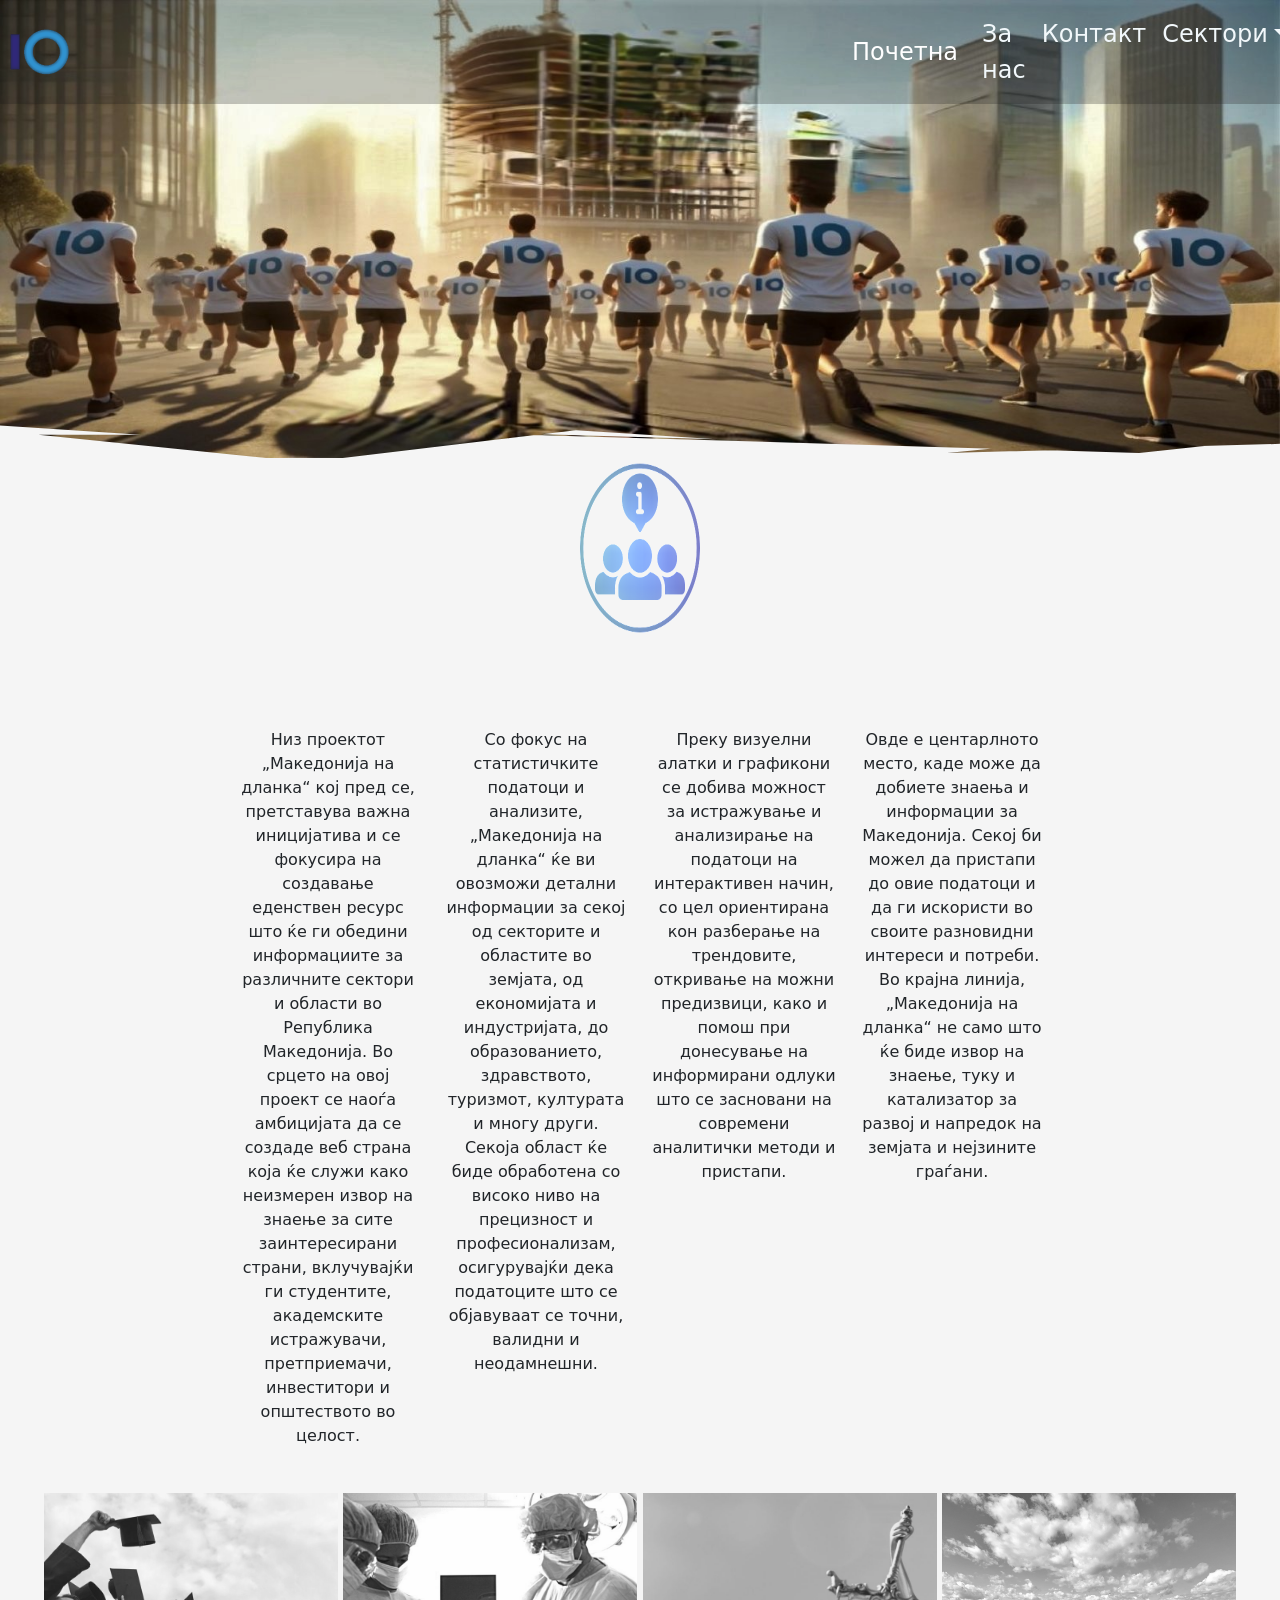
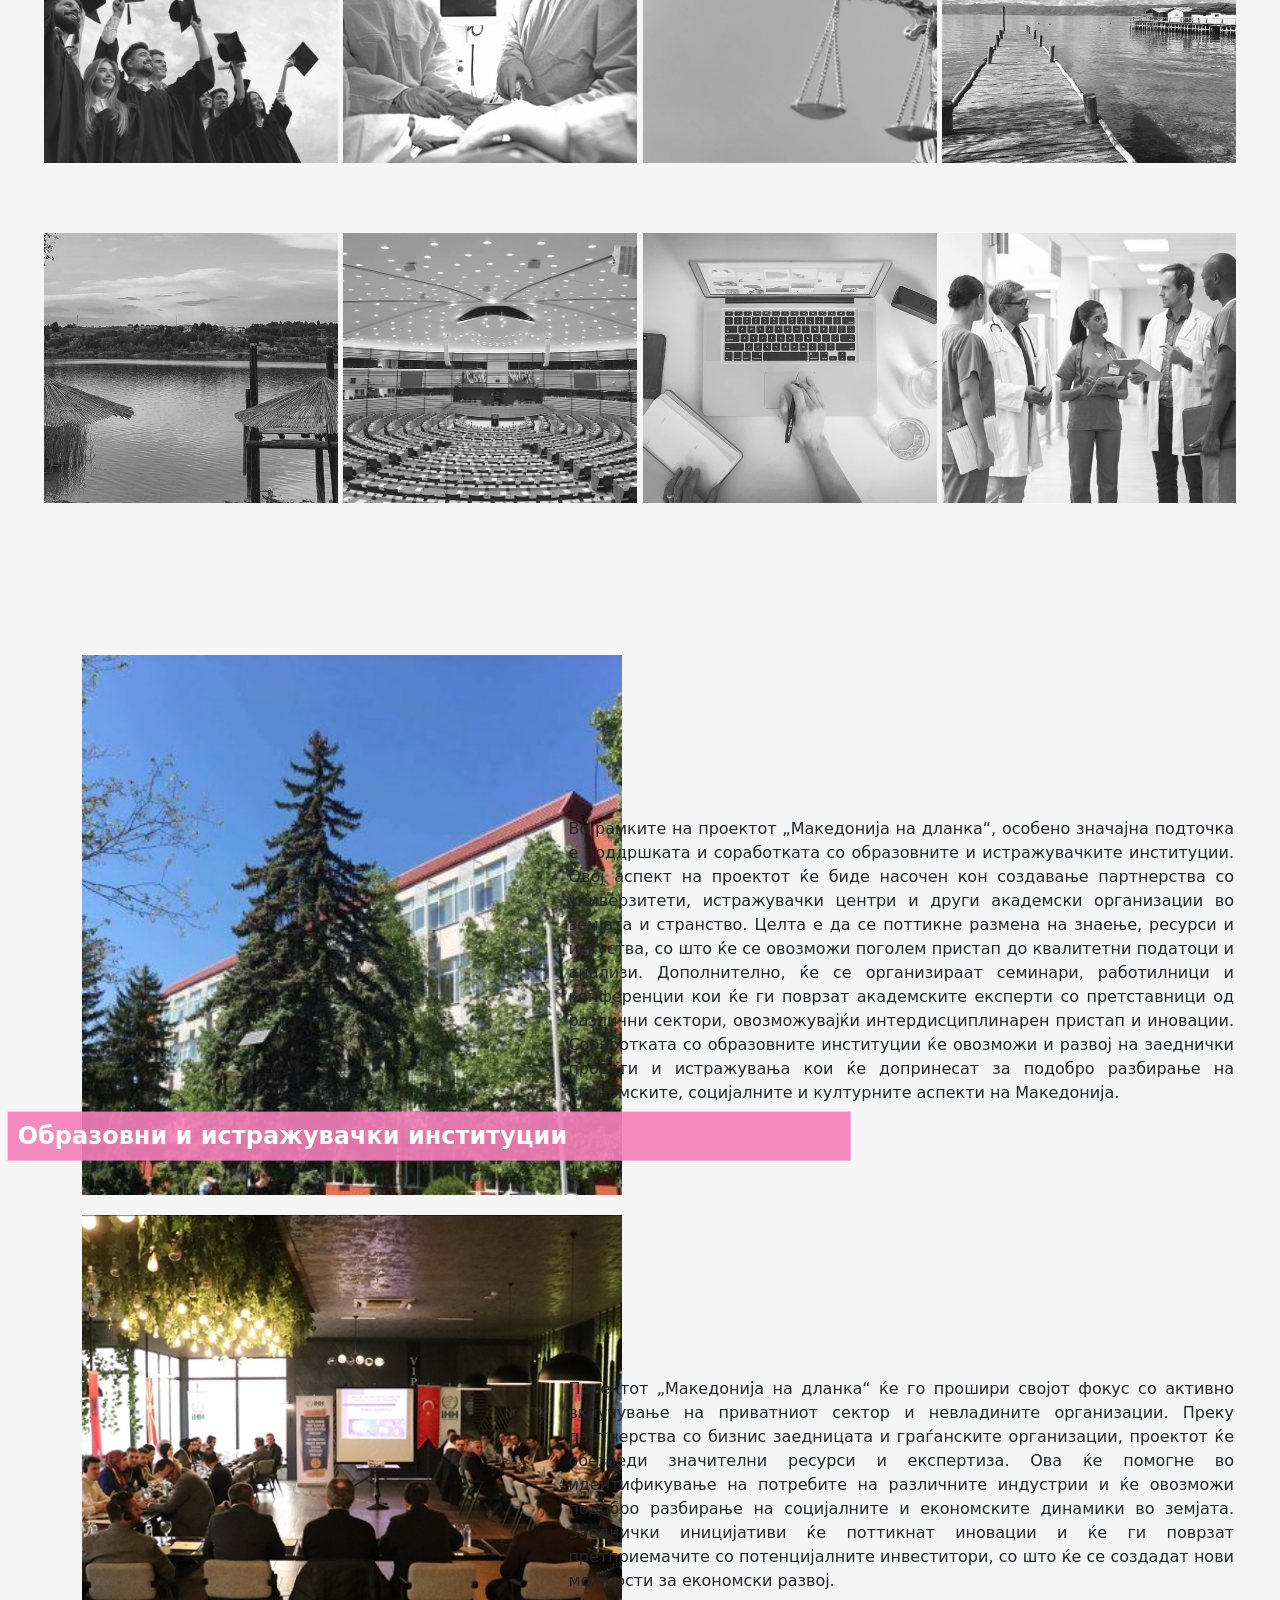
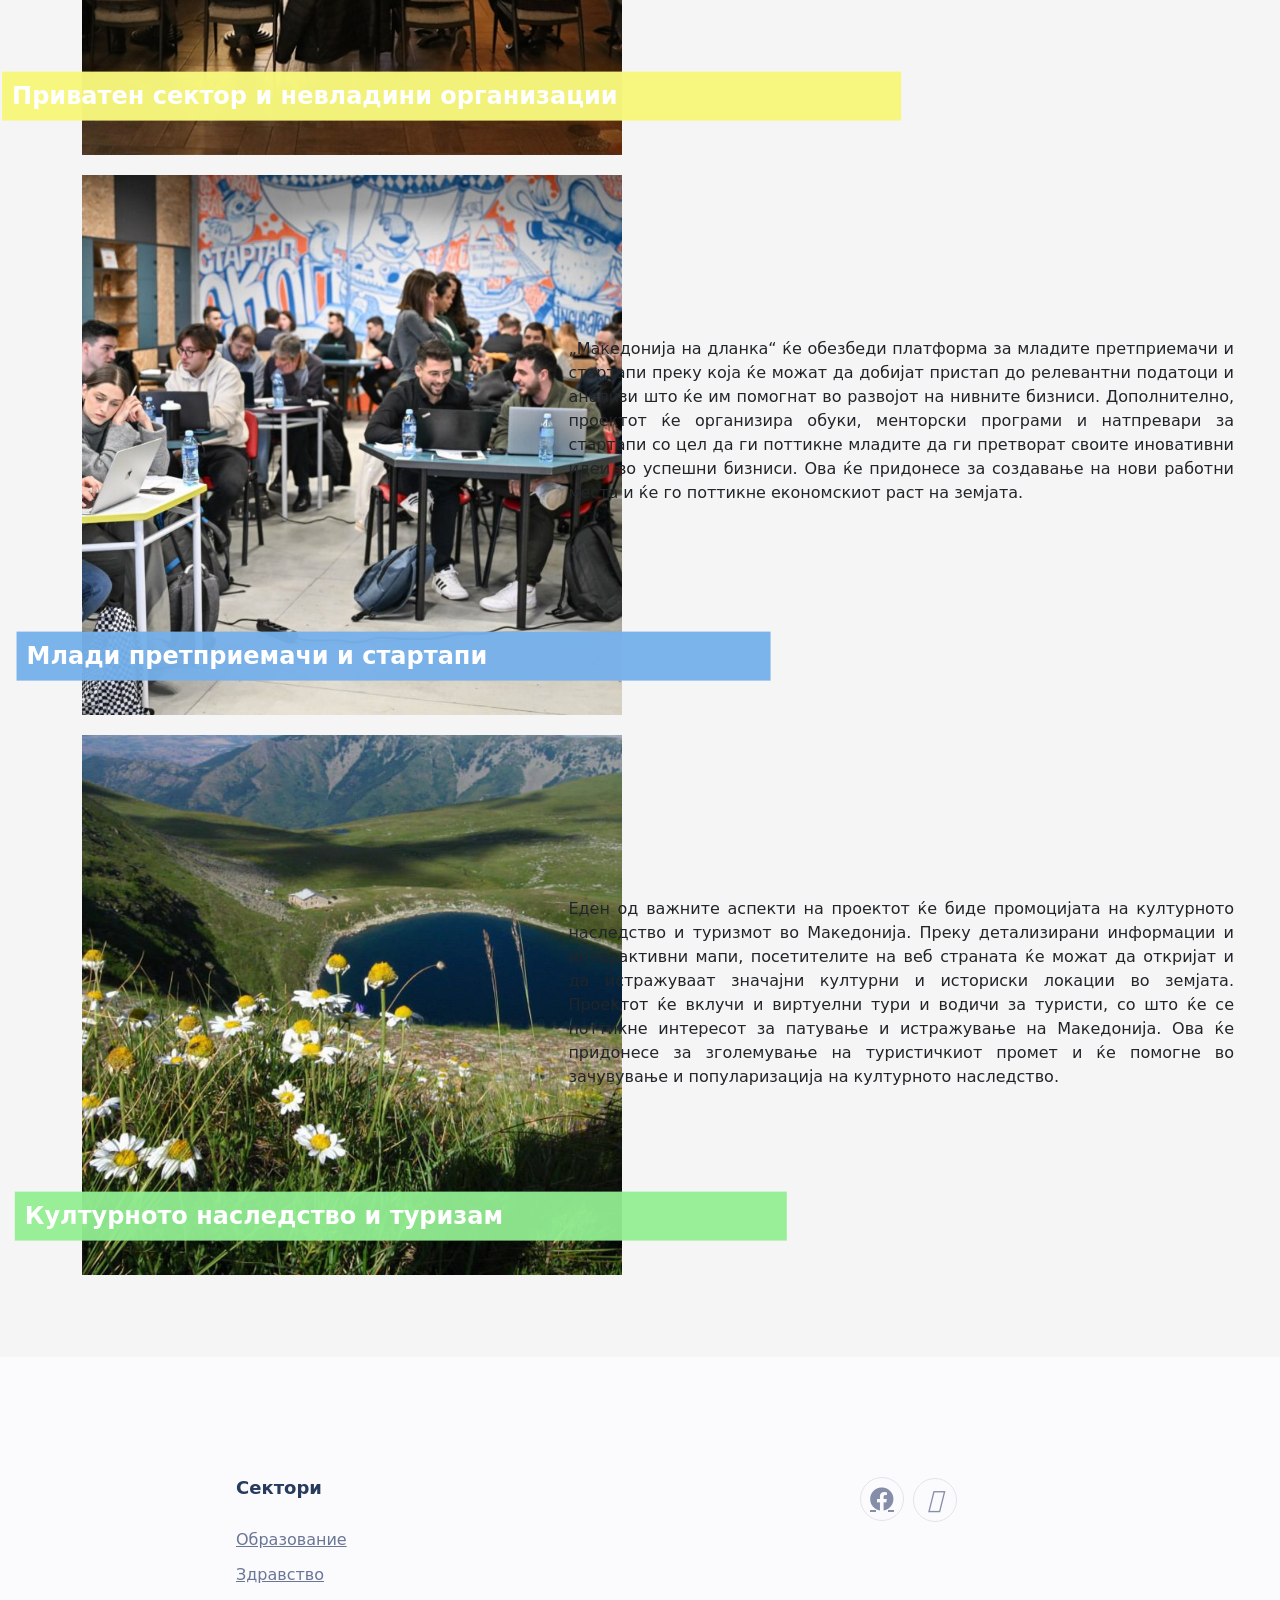
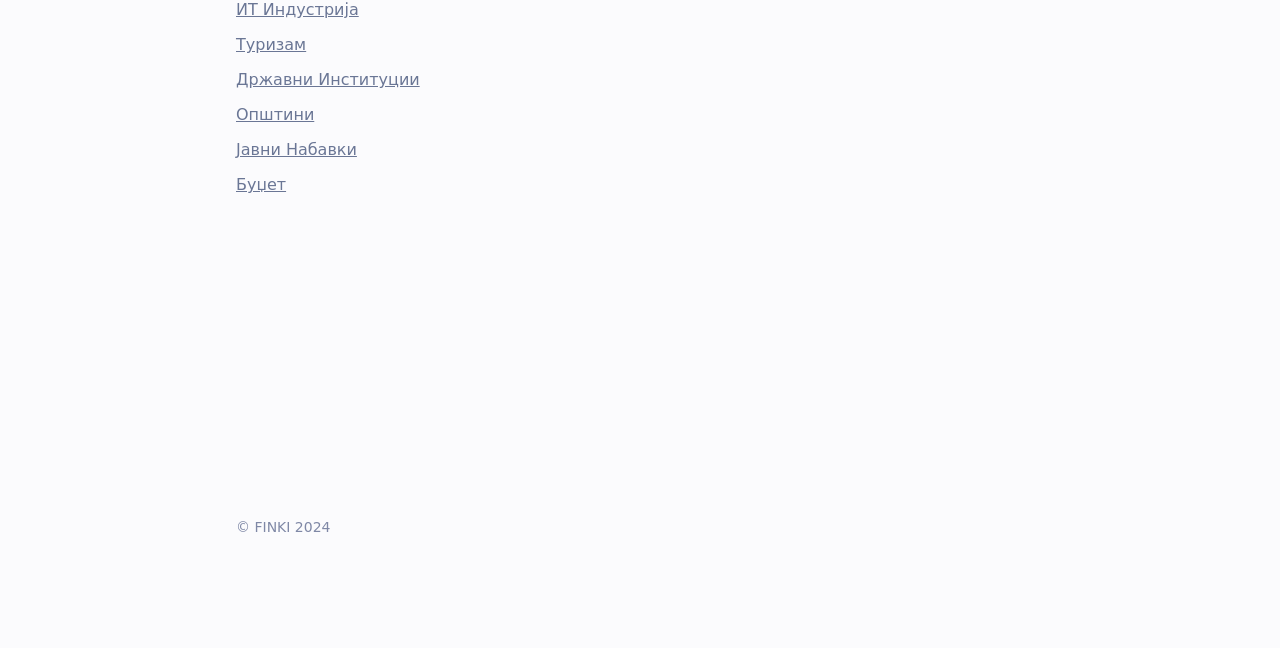
<file: about.html>
<!DOCTYPE html>
<html lang="en">

<head>
    <meta charset="UTF-8">
    <meta name="viewport" content="width=device-width, initial-scale=1.0">
    <title>За нас</title>
    <link href="https://cdn.jsdelivr.net/npm/bootstrap@5.0.2/dist/css/bootstrap.min.css" rel="stylesheet"
        integrity="sha384-EVSTQN3/azprG1Anm3QDgpJLIm9Nao0Yz1ztcQTwFspd3yD65VohhpuuCOmLASjC" crossorigin="anonymous">
    <script src="https://cdn.jsdelivr.net/npm/bootstrap@5.0.2/dist/js/bootstrap.bundle.min.js"
        integrity="sha384-MrcW6ZMFYlzcLA8Nl+NtUVF0sA7MsXsP1UyJoMp4YLEuNSfAP+JcXn/tWtIaxVXM"
        crossorigin="anonymous"></script>
    <script src="https://cdn.jsdelivr.net/npm/@popperjs/core@2.9.2/dist/umd/popper.min.js"
        integrity="sha384-IQsoLXl5PILFhosVNubq5LC7Qb9DXgDA9i+tQ8Zj3iwWAwPtgFTxbJ8NT4GN1R8p"
        crossorigin="anonymous"></script>
    <script src="https://cdn.jsdelivr.net/npm/bootstrap@5.0.2/dist/js/bootstrap.min.js"
        integrity="sha384-cVKIPhGWiC2Al4u+LWgxfKTRIcfu0JTxR+EQDz/bgldoEyl4H0zUF0QKbrJ0EcQF"
        crossorigin="anonymous"></script>
    <link rel="preconnect" href="https://fonts.googleapis.com">
    <link rel="preconnect" href="https://fonts.gstatic.com" crossorigin>
    <link href="https://fonts.googleapis.com/css2?family=Cabin+Sketch:wght@400;700&display=swap" rel="stylesheet">
    <link rel="stylesheet" href="https://cdnjs.cloudflare.com/ajax/libs/font-awesome/5.15.4/css/all.min.css">

    <script src="JAVASCRIPTs/sMyJS.js"></script>

    <link rel="stylesheet" href="CSSs/sStyle.css">
    <link rel="stylesheet" href="CSSs/forAll/indexStyle.css">
    <link rel="stylesheet" href="CSSs/forAll/newFooter.css">
</head>

<body>

<nav class="navbar navbar-expand-lg navbar-dark bg-primary">
    <img src="./images/finki_52_1_2_1_62_0.png">
    <div class="container-fluid">
        <a class="navbar-brand" href="index.html">Почетна</a>
        <button class="navbar-toggler" type="button" data-bs-toggle="collapse" data-bs-target="#main_nav"  aria-expanded="false" aria-label="Toggle navigation">
            <span class="navbar-toggler-icon"></span>
        </button>
        <div class="collapse navbar-collapse" id="main_nav">
            <ul class="navbar-nav">
                <li class="nav-item"><a class="nav-link" href="about.html">За нас</a></li>
                <li class="nav-item"><a class="nav-link" href="contact.html">Контакт</a></li>
                <li class="nav-item dropdown">
                    <a class="nav-link  dropdown-toggle" href="#" data-bs-toggle="dropdown">Сектори</a>
                    <ul class="dropdown-menu">
                        <li><a class="dropdown-item" href="obrazovanie.html">Образование</a></li>
                        <li><a class="dropdown-item" href="zdravtsvo.html">Здравство</a></li>
                        <li><a class="dropdown-item" href="ITIndustry.html">ИТ Индустрија</a></li>
                        <li><a class="dropdown-item" href="Turizam.html">Туризам</a></li>
                        <li><a class="dropdown-item" href="opstini.html">Општини</a></li>
                        <li><a class="dropdown-item" href="parlament.html">Државни Институции</a></li>
                        <li><a class="dropdown-item" href="JavniNabavki.html">Јавни Набавки</a></li>
                        <li><a class="dropdown-item" href="#">Будџет</a></li>
                    </ul>
                </li>
            </ul>
        </div>
    </div>
</nav>

    


    <div class="finkiCarousel">
        <img src="images/finki.jpg">
    </div>

    <img class="aboutLogo" src="images/about.png"> 

    <div class="container" id="containerAbout">
            <div class="row row-cols-4">
              <div class="col">Низ проектот „Македонија на дланка“ кој пред се, претставува важна иницијатива и се фокусира на создавање еденствен ресурс што ќе
                ги обедини информациите за различните сектори и области во Република Македонија. Во срцето на овој проект
                се наоѓа амбицијата да се создаде веб страна која ќе служи како неизмерен извор на знаење за сите
                заинтересирани страни, вклучувајќи ги студентите, академските истражувачи, претприемачи, инвеститори и
                општеството во целост.</div>
              <div class="col">Со фокус на статистичките податоци и анализите, „Македонија на дланка“ ќе ви овозможи детални
                информации за секој од секторите и областите во земјата, од економијата и индустријата, до образованието,
                здравството, туризмот, културата и многу други. Секоја област ќе биде обработена со високо ниво на
                прецизност и професионализам, осигурувајќи дека податоците што се објавуваат се точни, валидни и неодамнешни.</div>
              <div class="col">Преку визуелни алатки и графикони се добива можност за истражување и анализирање на податоци на интерактивен начин, со цел ориентирана
                кон разберање на трендовите, откривање на можни предизвици, како и помош при донесување на информирани одлуки што се засновани 
                на современи аналитички методи и пристапи.</div>
              <div class="col">Овде е центарлното место, каде може да добиете знаења и информации за Македонија. Секој
                би можел да пристапи до овие податоци и да ги искористи во своите разновидни интереси и потреби. Во крајна
                линија, „Македонија на дланка“ не само што ќе биде извор на знаење, туку и катализатор за развој и напредок
                на земјата и нејзините граѓани.</div>
            </div>
    </div>


    <div class="images-selector">
        <label for="education" class="img-card img1"></label>
        <label for="doctor" class="img-card img2"></label>
        <label for="judiciary" class="img-card img3"></label>
        <label for="travel" class="img-card img4"></label>
    </div>

    <div class="images-selector">
        <label for="travel" class="img-card img5"></label>
        <label for="parliament" class="img-card img6"></label>
        <label for="it" class="img-card img7"></label>
        <label for="doc" class="img-card img8"></label>
    </div>
      

    <div class="promo-all">

    <div class="promo" style="--overlay-color: rgba(246, 127, 187, 0.904);">
        <div class="image-wrapper">
            <img src="images/feit.jpg">
        </div>
        <h2 class="title" data-cta="Дознај повеќе овде →">Образовни и истражувачки институции</h2>
        <p>Во рамките на проектот „Македонија на дланка“, особено значајна подточка е поддршката и соработката со образовните и истражувачките институции. Овој аспект на проектот ќе биде насочен кон создавање партнерства со универзитети, истражувачки центри и други академски организации во земјата и странство. Целта е да се поттикне размена на знаење, ресурси и искуства, со што ќе се овозможи поголем пристап до квалитетни податоци и анализи. Дополнително, ќе се организираат семинари, работилници и конференции кои ќе ги поврзат академските експерти со претставници од различни сектори, овозможувајќи интердисциплинарен пристап и иновации. Соработката со образовните институции ќе овозможи и развој на заеднички проекти и истражувања кои ќе допринесат за подобро разбирање на економските, социјалните и културните аспекти на Македонија. </p>
    </div>
    
    <div class="promo" style="--overlay-color: rgba(247, 247, 125, 0.974);">
        <div class="image-wrapper">
            <img src="images/organizacii.jpg">
        </div>
        <h2 class="title" data-cta="Дознај повеќе овде →">Приватен сектор и невладини организации</h2>
        <p>Проектот „Македонија на дланка“ ќе го прошири својот фокус со активно вклучување на приватниот сектор и невладините организации. Преку партнерства со бизнис заедницата и граѓанските организации, проектот ќе обезбеди значителни ресурси и експертиза. Ова ќе помогне во идентификување на потребите на различните индустрии и ќе овозможи подобро разбирање на социјалните и економските динамики во земјата. Заеднички иницијативи ќе поттикнат иновации и ќе ги поврзат претприемачите со потенцијалните инвеститори, со што ќе се создадат нови можности за економски развој.</p>
    </div>
    
    <div class="promo" style="--overlay-color: rgba(117, 176, 235, 0.952);">
        <div class="image-wrapper">
            <img src="images/startap.jpg">
        </div>
        <h2 class="title" data-cta="Дознај повеќе овде →">Млади претприемачи и стартапи</h2>
        <p>„Македонија на дланка“ ќе обезбеди платформа за младите претприемачи и стартапи преку која ќе можат да добијат пристап до релевантни податоци и анализи што ќе им помогнат во развојот на нивните бизниси. Дополнително, проектот ќе организира обуки, менторски програми и натпревари за стартапи со цел да ги поттикне младите да ги претворат своите иновативни идеи во успешни бизниси. Ова ќе придонесе за создавање на нови работни места и ќе го поттикне економскиот раст на земјата.</p>
    </div>
    
    <div class="promo" style="--overlay-color: rgba(147, 239, 147, 0.947);">
        <div class="image-wrapper">
            <img src="images/turizam.jpg">
        </div>
        <h2 class="title" data-cta="Дознај повеќе овде →">Културното наследство и туризам</h2>
        <p>Еден од важните аспекти на проектот ќе биде промоцијата на културното наследство и туризмот во Македонија. Преку детализирани информации и интерактивни мапи, посетителите на веб страната ќе можат да откријат и да истражуваат значајни културни и историски локации во земјата. Проектот ќе вклучи и виртуелни тури и водичи за туристи, со што ќе се поттикне интересот за патување и истражување на Македонија. Ова ќе придонесе за зголемување на туристичкиот промет и ќе помогне во зачувување и популаризација на културното наследство.</p>
    </div>
    
    </div>


<footer class="new_footer_area bg_color">
    <div class="new_footer_top">
        <div class="container">
            <div class="row">
                <div class="col-lg-3 col-md-6">
                    <div class="f_widget about-widget pl_70 wow fadeInLeft" data-wow-delay="0.4s" style="visibility: visible; animation-delay: 0.4s; animation-name: fadeInLeft;">
                        <h3 class="f-title f_600 t_color f_size_18">Сектори</h3>
                        <ul class="list-unstyled f_list">
                            <li><a href="obrazovanie.html">Образование</a></li>
                            <li><a href="zdravtsvo.html">Здравство</a></li>
                            <li><a href="ITIndustry.html">ИТ Индустрија</a></li>
                            <li><a href="Turizam.html">Туризам</a></li>
                            <li><a href="parlament.html">Државни Институции</a></li>
                            <li><a href="opstini.html">Општини</a></li>
                            <li><a href="opstini.html">Јавни Набавки</a></li>
                            <li><a href="budget.html">Буџет</a></li>
                        </ul>
                    </div>
                </div>
                <div class="col-lg-3 col-md-6">
                    <iframe src="https://www.google.com/maps/embed?pb=!1m14!1m8!1m3!1d11859.283773027852!2d21.4095479!3d42.0041182!3m2!1i1024!2i768!4f13.1!3m3!1m2!1s0x13541443605aa4ab%3A0x33d56647e5b87264!2sFaculty%20of%20Computer%20Science%20%26%20Engineering!5e0!3m2!1sen!2smk!4v1719604842854!5m2!1sen!2smk" width="600" height="450" style="border:0;" allowfullscreen="" loading="lazy" referrerpolicy="no-referrer-when-downgrade"></iframe>
                </div>
                <div class="col-lg-3 col-md-6">
                    <!--                        <div class="f_widget about-widget pl_70 wow fadeInLeft" data-wow-delay="0.6s" style="visibility: visible; animation-delay: 0.6s; animation-name: fadeInLeft;">-->
                    <!--                            <h3 class="f-title f_600 t_color f_size_18">Помош</h3>-->
                    <!--                            <ul class="list-unstyled f_list">-->
                    <!--                                <li><a href="#">Најчесто поставувани прашања</a></li>-->
                    <!--                                <li><a href="#">Документација</a></li>-->
                    <!--                                <li><a href="#">Политика за поддршка</a></li>-->
                    <!--                                <li><a href="#">Приватност</a></li>-->
                    <!--                            </ul>-->
                    <!--                        </div>-->
                </div>
                <div class="col-lg-3 col-md-6">
                    <div class="f_widget social-widget pl_70 wow fadeInLeft" data-wow-delay="0.8s" style="visibility: visible; animation-delay: 0.8s; animation-name: fadeInLeft;">
                        <div class="f_social_icon">
                            <a href="https://www.facebook.com/FINKI.ukim.mk/" class="fab fa-facebook"></a>
                            <a href="https://www.finki.ukim.mk/en"><i class="fa-solid fa-globe"></i></a>
                            <!--                                <a href="#" class="fab fa-linkedin"></a>-->
                            <!--                                <a href="#" class="fab fa-pinterest"></a>-->
                        </div>
                    </div>
                </div>
            </div>
        </div>
        <div class="footer_bg">
            <div class="footer_bg_one"></div>
            <div class="footer_bg_two"></div>
        </div>
    </div>
    <div class="footer_bottom">
        <div class="container">
            <div class="row align-items-center">
                <div class="col-lg-6 col-sm-7">
                    <p >© FINKI 2024</p>
                </div>
            </div>
        </div>
    </div>
</footer>

</body>

</html>
</file>
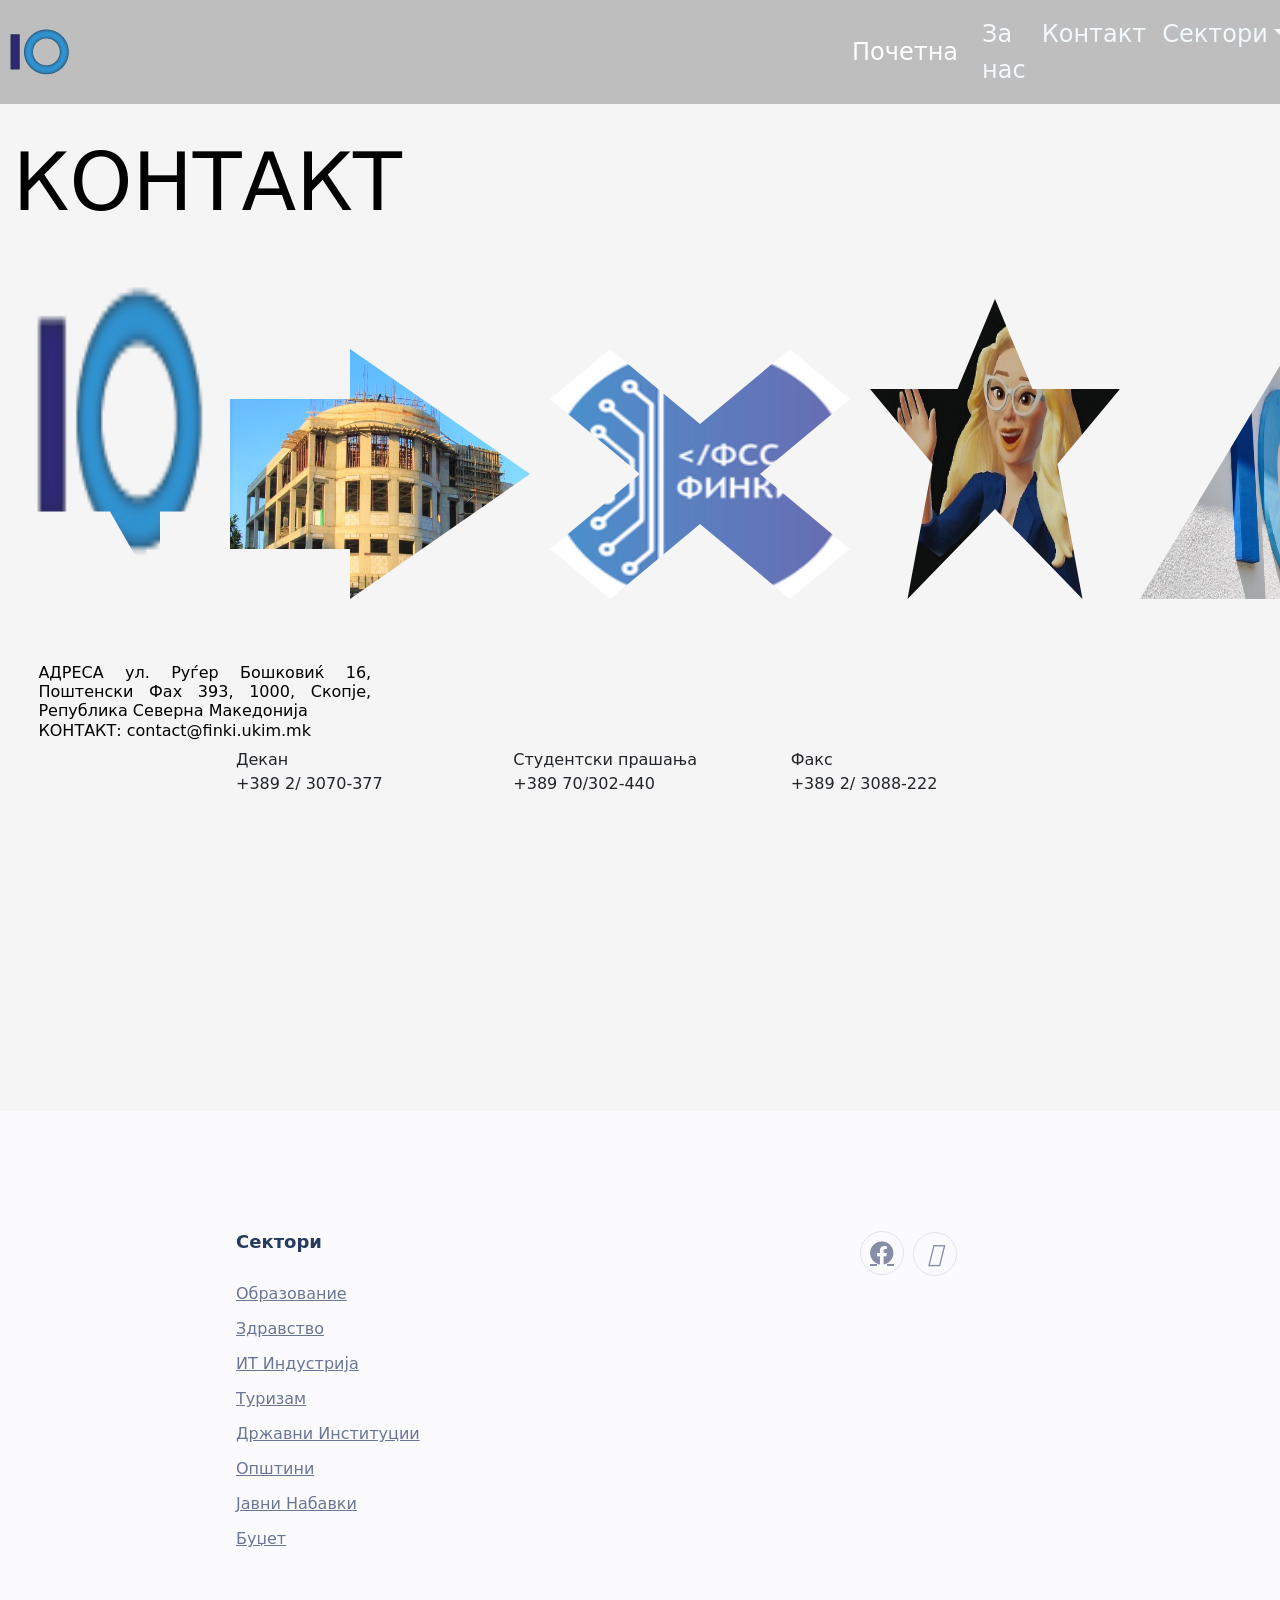
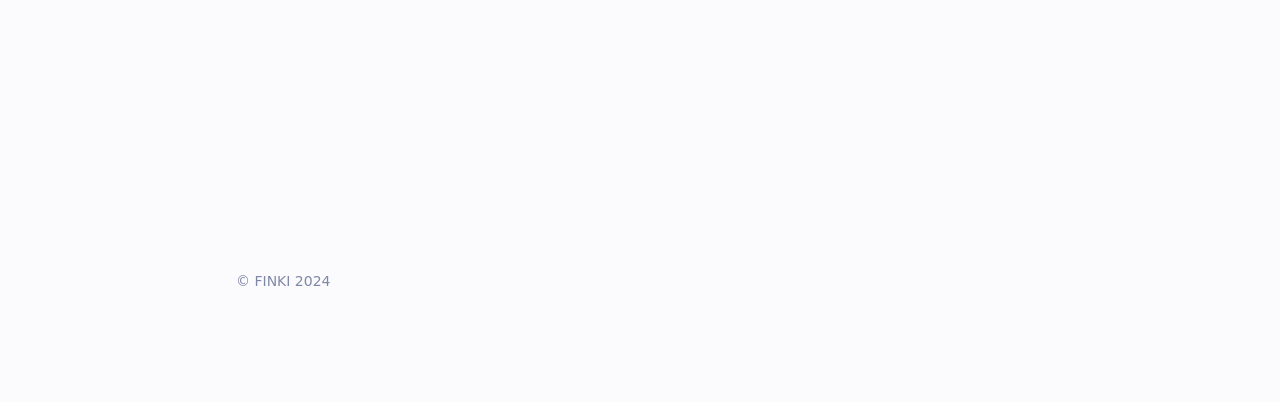
<file: contact.html>
<!DOCTYPE html>
<html lang="en">
<head>
    <meta charset="UTF-8">
    <meta name="viewport" content="width=device-width, initial-scale=1.0">
    <title>Контакт</title>
    <link href="https://cdn.jsdelivr.net/npm/bootstrap@5.0.2/dist/css/bootstrap.min.css" rel="stylesheet"
        integrity="sha384-EVSTQN3/azprG1Anm3QDgpJLIm9Nao0Yz1ztcQTwFspd3yD65VohhpuuCOmLASjC" crossorigin="anonymous">
    <script src="https://cdn.jsdelivr.net/npm/bootstrap@5.0.2/dist/js/bootstrap.bundle.min.js"
        integrity="sha384-MrcW6ZMFYlzcLA8Nl+NtUVF0sA7MsXsP1UyJoMp4YLEuNSfAP+JcXn/tWtIaxVXM"
        crossorigin="anonymous"></script>
    <script src="https://cdn.jsdelivr.net/npm/@popperjs/core@2.9.2/dist/umd/popper.min.js"
        integrity="sha384-IQsoLXl5PILFhosVNubq5LC7Qb9DXgDA9i+tQ8Zj3iwWAwPtgFTxbJ8NT4GN1R8p"
        crossorigin="anonymous"></script>
    <script src="https://cdn.jsdelivr.net/npm/bootstrap@5.0.2/dist/js/bootstrap.min.js"
        integrity="sha384-cVKIPhGWiC2Al4u+LWgxfKTRIcfu0JTxR+EQDz/bgldoEyl4H0zUF0QKbrJ0EcQF"
        crossorigin="anonymous"></script>
    <link rel="preconnect" href="https://fonts.googleapis.com">
    <link rel="preconnect" href="https://fonts.gstatic.com" crossorigin>
    <link href="https://fonts.googleapis.com/css2?family=Cabin+Sketch:wght@400;700&display=swap" rel="stylesheet">
    <link rel="stylesheet" href="https://cdnjs.cloudflare.com/ajax/libs/font-awesome/5.15.4/css/all.min.css">

    <script src="JAVASCRIPTs/sMyJS.js"></script>

    <link rel="stylesheet" href="CSSs/sStyle.css">
    <link rel="stylesheet" href="CSSs/forAll/indexStyle.css">
    <link rel="stylesheet" href="CSSs/forAll/newFooter.css">
</head>
<body>


<nav class="navbar navbar-expand-lg navbar-dark bg-primary">
    <img src="./images/finki_52_1_2_1_62_0.png">
    <div class="container-fluid">
        <a class="navbar-brand" href="index.html">Почетна</a>
        <button class="navbar-toggler" type="button" data-bs-toggle="collapse" data-bs-target="#main_nav"  aria-expanded="false" aria-label="Toggle navigation">
            <span class="navbar-toggler-icon"></span>
        </button>
        <div class="collapse navbar-collapse" id="main_nav">
            <ul class="navbar-nav">
                <li class="nav-item"><a class="nav-link" href="about.html">За нас</a></li>
                <li class="nav-item"><a class="nav-link" href="contact.html">Контакт</a></li>
                <li class="nav-item dropdown">
                    <a class="nav-link  dropdown-toggle" href="#" data-bs-toggle="dropdown">Сектори</a>
                    <ul class="dropdown-menu">
                        <li><a class="dropdown-item" href="obrazovanie.html">Образование</a></li>
                        <li><a class="dropdown-item" href="zdravtsvo.html">Здравство</a></li>
                        <li><a class="dropdown-item" href="ITIndustry.html">ИТ Индустрија</a></li>
                        <li><a class="dropdown-item" href="Turizam.html">Туризам</a></li>
                        <li><a class="dropdown-item" href="opstini.html">Општини</a></li>
                        <li><a class="dropdown-item" href="parlament.html">Парламент</a></li>
                        <li><a class="dropdown-item" href="JavniNabavki.html">Јавни Набавки</a></li>
                        <li><a class="dropdown-item" href="budget.html">Буџет</a></li>
                    </ul>
                </li>
            </ul>
        </div>
    </div>
</nav>

    <h1 id="contactTitle">КОНТАКТ</h1>

    <div class="content">
        <section>
          <img src="images/finki_52_1_2_1_62_0.png" height="350px" width="200px" class="image1"
          /> </section>
        <section>
          <img src="images/zgrada.jpg"  height="250px" width="300px" class="image2"
          />
        </section>
        <section>
          <img src="images/fss.png"  height="250px" width="300px" class="image3"
          />
        </section>
        <section>
          <img src="images/avatar.jpg" height="300px" width="250px" class="image4"
          />
        </section>
        <section> <img src="images/logo2.webp"  height="250px" width="300px"
            class="image5" /> </section>
      </div>

      <h6 id="contactInfo">АДРЕСА
        ул. Руѓер Бошковиќ 16, Пoштенски Фах 393,
        1000, Скопје, Република Северна Македонија <br>
        КОНТАКТ:
        contact@finki.ukim.mk</h6>

        <div class="container">
            <div class="row">
              <div class="col">
                Декан <br> +389 2/ 3070-377
              </div>
              <div class="col">
                Студентски прашања <br> +389 70/302-440
              </div>
              <div class="col">
                Факс <br> +389 2/ 3088-222
              </div>
            </div>
          </div>


          <iframe src="https://www.google.com/maps/embed?pb=!1m18!1m12!1m3!1d2964.803803116095!2d21.40722952595115!3d42.004486021228225!2m3!1f0!2f0!3f0!3m2!1i1024!2i768!4f13.1!3m3!1m2!1s0x13541443605aa4ab%3A0x33d56647e5b87264!2sFaculty%20of%20Computer%20Science%20%26%20Engineering!5e0!3m2!1sen!2smk!4v1717896727908!5m2!1sen!2smk" width="50%" height="40%" style="border:0; margin-left: 25%" allowfullscreen="" loading="lazy" referrerpolicy="no-referrer-when-downgrade"></iframe>

<footer class="new_footer_area bg_color">
    <div class="new_footer_top">
        <div class="container">
            <div class="row">
                <div class="col-lg-3 col-md-6">
                    <div class="f_widget about-widget pl_70 wow fadeInLeft" data-wow-delay="0.4s" style="visibility: visible; animation-delay: 0.4s; animation-name: fadeInLeft;">
                        <h3 class="f-title f_600 t_color f_size_18">Сектори</h3>
                        <ul class="list-unstyled f_list">
                            <li><a href="obrazovanie.html">Образование</a></li>
                            <li><a href="zdravtsvo.html">Здравство</a></li>
                            <li><a href="ITIndustry.html">ИТ Индустрија</a></li>
                            <li><a href="Turizam.html">Туризам</a></li>
                            <li><a href="parlament.html">Државни Институции</a></li>
                            <li><a href="opstini.html">Општини</a></li>
                            <li><a href="opstini.html">Јавни Набавки</a></li>
                            <li><a href="budget.html">Буџет</a></li>
                        </ul>
                    </div>
                </div>
                <div class="col-lg-3 col-md-6">
                    <iframe src="https://www.google.com/maps/embed?pb=!1m14!1m8!1m3!1d11859.283773027852!2d21.4095479!3d42.0041182!3m2!1i1024!2i768!4f13.1!3m3!1m2!1s0x13541443605aa4ab%3A0x33d56647e5b87264!2sFaculty%20of%20Computer%20Science%20%26%20Engineering!5e0!3m2!1sen!2smk!4v1719604842854!5m2!1sen!2smk" width="600" height="450" style="border:0;" allowfullscreen="" loading="lazy" referrerpolicy="no-referrer-when-downgrade"></iframe>
                </div>
                <div class="col-lg-3 col-md-6">
                    <!--                        <div class="f_widget about-widget pl_70 wow fadeInLeft" data-wow-delay="0.6s" style="visibility: visible; animation-delay: 0.6s; animation-name: fadeInLeft;">-->
                    <!--                            <h3 class="f-title f_600 t_color f_size_18">Помош</h3>-->
                    <!--                            <ul class="list-unstyled f_list">-->
                    <!--                                <li><a href="#">Најчесто поставувани прашања</a></li>-->
                    <!--                                <li><a href="#">Документација</a></li>-->
                    <!--                                <li><a href="#">Политика за поддршка</a></li>-->
                    <!--                                <li><a href="#">Приватност</a></li>-->
                    <!--                            </ul>-->
                    <!--                        </div>-->
                </div>
                <div class="col-lg-3 col-md-6">
                    <div class="f_widget social-widget pl_70 wow fadeInLeft" data-wow-delay="0.8s" style="visibility: visible; animation-delay: 0.8s; animation-name: fadeInLeft;">
                        <div class="f_social_icon">
                            <a href="https://www.facebook.com/FINKI.ukim.mk/" class="fab fa-facebook"></a>
                            <a href="https://www.finki.ukim.mk/en"><i class="fa-solid fa-globe"></i></a>
                            <!--                                <a href="#" class="fab fa-linkedin"></a>-->
                            <!--                                <a href="#" class="fab fa-pinterest"></a>-->
                        </div>
                    </div>
                </div>
            </div>
        </div>
        <div class="footer_bg">
            <div class="footer_bg_one"></div>
            <div class="footer_bg_two"></div>
        </div>
    </div>
    <div class="footer_bottom">
        <div class="container">
            <div class="row align-items-center">
                <div class="col-lg-6 col-sm-7">
                    <p >© FINKI 2024</p>
                </div>
            </div>
        </div>
    </div>
</footer>
    
</body>
</html>
</file>
<file: CSSs/sStyle.css>
.carousel-item {
    position: relative;
    background-size: cover;
    background-position: 60% 80%;
    height: 100vh;
    width: 100vw;
}

.mktitle {
    position: absolute;
    top: 50%;
    left: 50%;
    transform: translate(-50%, -50%);
    text-align: center;
    background-color: rgba(224, 213, 213, 0.104);
    padding: 20px;
    border-radius: 10px;
}

.mktitle h1 {
    margin: 0;
    color: whitesmoke;
    font-size: 4.5rem;
    border-top: 2px solid;
    border-bottom: 2px solid;
    border-width:medium;
    font-family: "Cabin Sketch", serif;
}

.carousel-container {
    position: relative;
}

.navbar {
    position: absolute;
    top: 0;
    left: 0;
    right: 0;
    z-index: 1000;
}

.carousel-inner img {
    width: 100%;
    height: auto;
}

.bg-primary {
    background-color: #18181840 !important;
}

.navbar-dark .navbar-nav .nav-link {
    color: rgb(242 248 251);
}

.container-fluid{
    margin-left: 60%;
}

.container-fluid a{
    font-size: x-large;
}

.main-part{
    /*margin-top: 10vh;*/
    background-image: url("../images/hand.png");
    background-repeat: no-repeat;
    background-position: center;
    background-position-y: top;
    background-position-x: center;
    height: 100vh;
}

.main-part-title h1{
    margin-top: 26vh;
    margin-bottom: 25vh;

    font-family: "Cabin Sketch", serif;
    font-size: 2.8rem;
    font-weight: bold;
    color: var(--text);
    text-align: center;

    padding-left: 7vw;
}

.carousel-inner, .finkiCarousel {
    clip-path: polygon(0 0, 100% 0, 100% 97%, 74% 99%, 285% 40%, 89% 99%, -31% 89%, 56% 96%, 45% 94%, 24% 101%, 3% 95%, 11% 95%, 0 93%);
}

.finkiCarousel img{
    width: 100vw;
}

.dropdown-menu{
    background-color:#ffffff4f;

}

.row {
    width: 65vw;
    height: 100%;
    margin: auto;
}

.col img{
    height: 46vh;
    width: 30vw;
    margin-left: 7vw;
}

.col p{
    text-align: center;
    color: var(--text);
    font-size: 1.2vw;
}

#avatar{
    position: fixed;
    top: 83vh;
    left: 91vw;
    height: 100px;
    width: 100px;
    border-radius: 50%;
    /*float: right;*/
    z-index: 10;
}
#avatar:hover {
    top: 82.75vh;
    left: 90.75vw;

    height: 110px;
    width: 110px;
}









#containerAbout{
    text-align: center;
    padding-top: 10vh;
}

.aboutLogo{
    /*padding-top: 5vh;*/
    /*margin-left: 10vw;*/
    width: 10vw;
    height: 20vh;
    margin: auto;
}

.container{
    padding-bottom: 5vh;
}

.images-selector  {
    margin: auto;
    display: ruby-text;
    padding-bottom: 7vh;
}

.images-selector input:checked + .img-card {
    filter: none;
    transform: scaleY(1);
}

.img-card {
    display: inline-block;
    width: 23vw;
    height: 30vh;
    background-repeat: no-repeat;
    cursor: pointer;
    transition: all 200ms cubic-bezier(0.42, 0, 1, 0);
    filter: grayscale(3) opacity(.9);
    background-size: cover;
    background-position: center;
}

.img-card:hover {
    filter: grayscale(0) opacity(1);
    /*   box-shadow:  0px 8px 4px rgba(0, 0, 0, 0.3),
                   0px 10px 2px rgba(0, 0, 0, 0.1); */
}

.img-card::before,
.img-card::after {
    transform: scaleY(-1);
}

/*reflection*/
.img-card:hover::after {
    content: '';
    background-image: inherit;
    background-repeat: no-repeat;
    background-position: bottom;
    background-size: cover;
    width: inherit;
    height: 40%;
    position: absolute;
    bottom: -25%;
}

/*fade reflection*/
.img-card:hover::before {
    content: '';
    width: inherit;
    height: 42%;
    position: absolute;
    bottom: -25%;
    background: linear-gradient(to bottom, rgba(255, 255, 255, .9),rgba(255, 255, 255, .5));
    z-index: 1;
}

.img1 {
    background-image: url("../images/education.jpg");
}

.img2 {
    background-image: url("../images/WORKING-DOCTOR.jpg");
}

.img3 {
    background-image: url("../images/judiciary.jpg");
}

.img4 {
    background-image: url("../images/travel2.jpg");
}

.img5{
    background-image: url("../images/travel.jpg");
}

.img6{
    background-image: url("../images/parliament.jpg");
}

.img7{
    background-image: url("../images/it.webp");
}

.img8{
    background-image: url("../images/doc.jpg");
}
.promo {
    position: relative;
    display: inline-block;
    margin: 10px;
    width: var(--size);
    height: var(--size);
}

.promo .image-wrapper {
    position: relative;
}

.promo img {
    display: inline-block;
    width: 100%;
    height: auto;
}

.promo h2 {
    position: absolute;
    bottom: 10px;
    left: 10px;
    margin: 0;
    padding: 10px;
    background-color: var(--overlay-color, rgba(0,0,0,0.5));
    color: white;
    font-size: 1.5em;
}

.promo p {
    width: 90vw;
    position: absolute;
    top: 18vh;
    padding-left: 38vw;
    text-align: justify;
}

@import url("https://fonts.googleapis.com/css2?family=Sura:wght@400;700&display=swap");

:root {
    --size: 60vmin;
    --space: 8vmin;
    --duration: 300ms;
    --ease-out: cubic-bezier(0.25, 1, 0.5, 1);
    --bounce-out: cubic-bezier(0.34, 1.56, 0.64, 1);
}

.promo {
    position: relative;
    cursor: pointer;
    width: var(--size);
    height: var(--size);
}

.title {
    --font-size: calc(var(--size) / 8);

    display: flex;
    align-items: center;
    position: absolute;
    left: 0;
    bottom: 0;
    font-size: var(--font-size);
    font-weight: 700;
    line-height: 1.2;
    white-space: nowrap;
    transform: translate(-10%, -50%);
    transition: transform var(--duration) var(--ease-out);
    pointer-events: none;
}

.title::after {
    content: attr(data-cta);
    display: inline-block;
    margin-left: 1.5vmin;
    font-size: calc(var(--font-size) / 3.25);
    font-weight: 400;
    letter-spacing: 0.125vmin;
    opacity: 0;
    transform: translateX(-25%);
    transition: transform var(--duration) var(--ease-out),
    opacity var(--duration) var(--ease-out);
}

.image-wrapper {
    width: var(--size);
    height: var(--size);
    overflow: hidden;
    clip-path: polygon(100% 0, 100% 50%, 100% 100%, 0% 100%, 0 50%, 0% 0%);
    transition: transform var(--duration) var(--ease-out),
    clip-path var(--duration) var(--ease-out);
}

.image-wrapper img {
    position: relative;
    width: 120%;
    height: 100%;
    object-fit: cover;
    transform: translateX(-10%);
    transition: transform var(--duration) var(--ease-out);
}

.image-wrapper::after {
    content: "";
    position: absolute;
    top: 0;
    left: 0;
    width: 100%;
    height: 100%;
    background-color: var(--overlay-color);
    mix-blend-mode: multiply;
    opacity: 0;
    transform: translateZ(0);
    transition: opacity var(--duration) var(--ease-out);
}

.promo:hover img {
    transform: translateX(0);
}

.promo:hover .image-wrapper {
    clip-path: polygon(75% 0%, 100% 50%, 75% 100%, 0% 100%, 25% 50%, 0% 0%);
    transform: translateX(25%);
    transition-timing-function: var(--bounce-out);
}

.promo:hover .title {
    transform: translate(5%, -50%);
    transition-timing-function: var(--bounce-out);
}

.promo:hover .title::after {
    opacity: 1;
    transform: translateX(0);
    transition-timing-function: var(--bounce-out);
}

.promo:hover .image-wrapper::after {
    opacity: 1;
}

.promo-all{
    display: grid;
    padding: var(--space);
}

.content {
    display: flex;
    align-content: flex-start;
    flex-wrap: nowrap;
    align-items: flex-end;
    flex-direction: row;
    justify-content: space-between;
}

.image1 {
    margin: 10px;
    clip-path: polygon(
            0% 0%,
            100% 0%,
            100% 75%,
            75% 75%,
            75% 100%,
            50% 75%,
            0% 75%
    );
    animation: clipOut 4s infinite;
}

.image2 {
    margin: 10px;
    clip-path: polygon(
            0% 20%,
            40% 20%,
            40% 0%,
            100% 50%,
            40% 100%,
            40% 80%,
            0% 80%
    );
    animation: clipUp 4s infinite;
}

.image3 {
    margin: 10px;
    clip-path: polygon(
            20% 0,
            0% 20%,
            30% 50%,
            0% 80%,
            20% 100%,
            50% 70%,
            80% 100%,
            100% 80%,
            70% 50%,
            100% 20%,
            80% 0%,
            50% 30%
    );
    animation: clipUp3 4s infinite;
}

.image4 {
    margin: 10px;
    clip-path: polygon(50% 0%, 65% 30%, 100% 30%, 75% 55%, 85% 100%, 50% 70%, 15% 100%, 25% 55%, 0% 30%, 35% 30%);
    animation: clipUp4 4s infinite;
}

.image5 {
    margin: 10px;
    clip-path: polygon(50% 0%, 100% 100%, 0% 100%);
    animation: clipUp5 4s infinite;
}

.image6 {
    margin: 10px;
    clip-path: polygon(50% 0%, 80% 50%, 50% 100%, 20% 50%);
    animation: clipUp6 4s infinite;
}


@keyframes clipOut {
    from {
        clip-path: polygon(50% 50%, 50% 50%, 50% 50%, 50% 50%, 50% 50%, 50% 50%, 50% 50%);
    }
}

@keyframes clipUp {
    from {
        clip-path: polygon(0% 50%, 0% 50%, 0% 50%, 0% 50%, 0% 50%, 50% 0%, 50% 0%);
    }
}

@keyframes clipUp3 {
    from {
        clip-path: polygon(80% 20%, 70% 20%, 60% 20%, 50% 20%, 40% 20%, 30% 20%, 30% 20%, 40% 20%, 50% 20%, 60% 20%, 70% 20%, 80% 20%);
    }
}

@keyframes clipUp4 {
    from {
        clip-path: polygon(100% 100%, 100% 100%, 100% 100%, 100% 100%, 100% 100%, 100% 100%, 100% 100%, 100% 100%, 100% 100%, 100% 100%);
    }
}

@keyframes clipUp5 {
    from {
        clip-path: polygon(50% 50%, 50% 50%, 50% 50%);
    }
}

@keyframes clipUp6 {
    from {
        clip-path: polygon(25% 25%, 50% 50%, 75% 75%, 100% 100%);
    }
}

#contactTitle{
    margin-top: 15vh;
    font-size: 5em;
    margin-left: 1vw;
    color: black;
}

#contactInfo{
    text-align: justify;
    width: 26vw;
    margin-top: 6vh;
    margin-left: 3vw;
    color: black;
}
</file>
<file: CSSs/forAll/indexStyle.css>
:root {
    /*--text: #101916;*/
    --header: #B8860BFF;
    /*--background: #e2e4d8;*/
    /*--primary: #345043;*/
    /*--secondary: rgb(100, 130, 116);*/
    /*--accent: #aec1b5;*/

    --text: rgba(0, 0, 0, 0.61);
    --background: #f5f5f5;
    --primary: #ccb9ac;
    --secondary: #d8c9ba;
    --accent: #e5e1d8;

}

body {
    padding: 0;
    margin: 0;
    box-sizing: border-box;

    overflow-x: hidden;

    display: flex;
    flex-direction: column;

    background: var(--background);
    /*color: var(--text);*/
}




.text {
    color: var(--text);
    font-family: 'Poppins', ui-sans-serif;
}
.middleText {
    width: 20%;
    font-family: 'Poppins', ui-sans-serif;
    text-align: center;
    color: darkgoldenrod;
}
.middleText i {
    font-size: 2rem;
}
.middleText h3 {
    margin-top: 0;
    font-size: 2rem;
}
.middleText p {
    font-size: 1.15rem;
    color: #101916;
}

.properHeader {
    display: flex;
    flex-direction: column;
    justify-content: center;
    align-items: center;

    margin: 6vh 0;
}
.properHeader h1 {
    font-family: 'Poppins', ui-sans-serif;
    color: var(--header);
    font-weight: bold;
    font-size: 3.2rem;
    align-items: center;

    text-decoration: underline;
    border-bottom: 3px solid var(--header);
}
.properHeader .innerHeaders {
    display: flex;
    justify-content: space-around;
}
.properHeader .innerHeaders h2 {
    font-family: 'Poppins', ui-sans-serif;
    color: var(--header);
    /*font-weight: bold;*/
    font-size: 1.8rem;
}



.flex {
    display: flex;
    justify-items: center;
    justify-content: center;
    align-items: center;
}
.dim {
    content: '';
    position: absolute;
    top: 0;
    left: 0;
    width: 100%;
    height: 100%;
    background: linear-gradient(rgba(0,0,0,0.25) 90%, rgba(0,0,0,0));
    /*backdrop-filter: blur(1.5px);*/
    /*background: linear-gradient(rgba(0, 0, 0, 0.0) 0%, rgba(0, 0, 0, 0.4) 50%, rgba(0, 0, 0, 0));*/
}

main {
    width: 100vw;
    /*height: 1000px;*/
    background: var(--background);
}


iframe {
    width: 25vw;
    height: 30vh;
}
</file>
<file: CSSs/forAll/newFooter.css>
.new_footer_area {
    background: #fbfbfd;
}


.new_footer_top {
    padding: 120px 0px 270px;
    position: relative;
    width: 100vw;
}
.new_footer_area .footer_bottom {
    padding-top: 5px;
    padding-bottom: 50px;
}
.footer_bottom {
    font-size: 14px;
    font-weight: 300;
    line-height: 20px;
    color: #7f88a6;
    padding: 27px 0px;
}
.new_footer_top .company_widget p {
    font-size: 16px;
    font-weight: 300;
    line-height: 28px;
    color: #6a7695;
    margin-bottom: 20px;
}
.new_footer_top .company_widget .f_subscribe_two .btn_get {
    border-width: 1px;
    margin-top: 20px;
}
.btn_get_two:hover {
    background: transparent;
    color: #5e2ced;
}
.btn_get:hover {
    color: #fff;
    background: #6e5dda;
    border-color: #6754e2;
    -webkit-box-shadow: none;
    box-shadow: none;
}
a:hover, a:focus, .btn:hover, .btn:focus, button:hover, button:focus {
    text-decoration: none;
    outline: none;
}



.new_footer_top .f_widget.about-widget .f_list li a:hover {
    color: #5e2ced;
}
.new_footer_top .f_widget.about-widget .f_list li {
    margin-bottom: 11px;
}
.f_widget.about-widget .f_list li:last-child {
    margin-bottom: 0px;
}
.f_widget.about-widget .f_list li {
    margin-bottom: 15px;
}
.f_widget.about-widget .f_list {
    margin-bottom: 0px;
}
.new_footer_top .f_social_icon a {
    width: 44px;
    height: 44px;
    line-height: 43px;
    background: transparent;
    border: 1px solid #e2e2eb;
    font-size: 24px;
}
.f_social_icon a {
    width: 46px;
    height: 46px;
    border-radius: 50%;
    font-size: 14px;
    line-height: 45px;
    color: #858da8;
    display: inline-block;
    background: #ebeef5;
    text-align: center;
    -webkit-transition: all 0.2s linear;
    -o-transition: all 0.2s linear;
    transition: all 0.2s linear;
}
.ti-facebook:before {
    content: "\e741";
}
.ti-twitter-alt:before {
    content: "\e74b";
}
.ti-vimeo-alt:before {
    content: "\e74a";
}
.ti-pinterest:before {
    content: "\e731";
}

.btn_get_two {
    -webkit-box-shadow: none;
    box-shadow: none;
    background: #5e2ced;
    border-color: #5e2ced;
    color: #fff;
}

.btn_get_two:hover {
    background: transparent;
    color: #5e2ced;
}

.new_footer_top .f_social_icon a:hover {
    background: #5e2ced;
    border-color: #5e2ced;
    color:white;
}
.new_footer_top .f_social_icon a + a {
    margin-left: 4px;
}
.new_footer_top .f-title {
    margin-bottom: 30px;
    color: #263b5e;
}
.f_600 {
    font-weight: 600;
}
.f_size_18 {
    font-size: 18px;
}
h1, h2, h3, h4, h5, h6 {
    color: #4b505e;
}
.new_footer_top .f_widget.about-widget .f_list li a {
    color: #6a7695;
}


.new_footer_top .footer_bg {
    position: absolute;
    bottom: 0;
    background: url("https://blogger.googleusercontent.com/img/b/R29vZ2xl/AVvXsEigB8iI5tb8WSVBuVUGc9UjjB8O0708X7Fdic_4O1LT4CmLHoiwhanLXiRhe82yw0R7LgACQ2IhZaTY0hhmGi0gYp_Ynb49CVzfmXtYHUVKgXXpWvJ_oYT8cB4vzsnJLe3iCwuzj-w6PeYq_JaHmy_CoGoa6nw0FBo-2xLdOPvsLTh_fmYH2xhkaZ-OGQ/s16000/footer_bg.png") no-repeat scroll center 0;
    width: 100%;
    height: 266px;
}

.new_footer_top .footer_bg .footer_bg_one {
    background: url("https://blogger.googleusercontent.com/img/b/R29vZ2xl/AVvXsEia0PYPxwT5ifToyP3SNZeQWfJEWrUENYA5IXM6sN5vLwAKvaJS1pQVu8mOFFUa_ET4JuHNTFAxKURFerJYHDUWXLXl1vDofYXuij45JZelYOjEFoCOn7E6Vxu0fwV7ACPzArcno1rYuVxGB7JY6G7__e4_KZW4lTYIaHSLVaVLzklZBLZnQw047oq5-Q/s16000/volks.gif") no-repeat center center;
    width: 330px;
    height: 105px;
    background-size:100%;
    position: absolute;
    bottom: 0;
    left: 30%;
    -webkit-animation: myfirst 22s linear infinite;
    animation: myfirst 22s linear infinite;
}

.new_footer_top .footer_bg .footer_bg_two {
    background: url("https://blogger.googleusercontent.com/img/b/R29vZ2xl/AVvXsEhyLGwEUVwPK6Vi8xXMymsc-ZXVwLWyXhogZxbcXQYSY55REw_0D4VTQnsVzCrL7nsyjd0P7RVOI5NKJbQ75koZIalD8mqbMquP20fL3DxsWngKkOLOzoOf9sMuxlbyfkIBTsDw5WFUj-YJiI50yzgVjF8cZPHhEjkOP_PRTQXDHEq8AyWpBiJdN9SfQA/s16000/cyclist.gif") no-repeat center center;
    width: 88px;
    height: 100px;
    background-size:100%;
    bottom: 0;
    left: 38%;
    position: absolute;
    -webkit-animation: myfirst 30s linear infinite;
    animation: myfirst 30s linear infinite;
}


@-moz-keyframes myfirst {
    0% {
        left: -25%;
    }
    100% {
        left: 100%;
    }
}

@-webkit-keyframes myfirst {
    0% {
        left: -25%;
    }
    100% {
        left: 100%;
    }
}

@keyframes myfirst {
    0% {
        left: -25%;
    }
    100% {
        left: 100%;
    }
}
</file>
